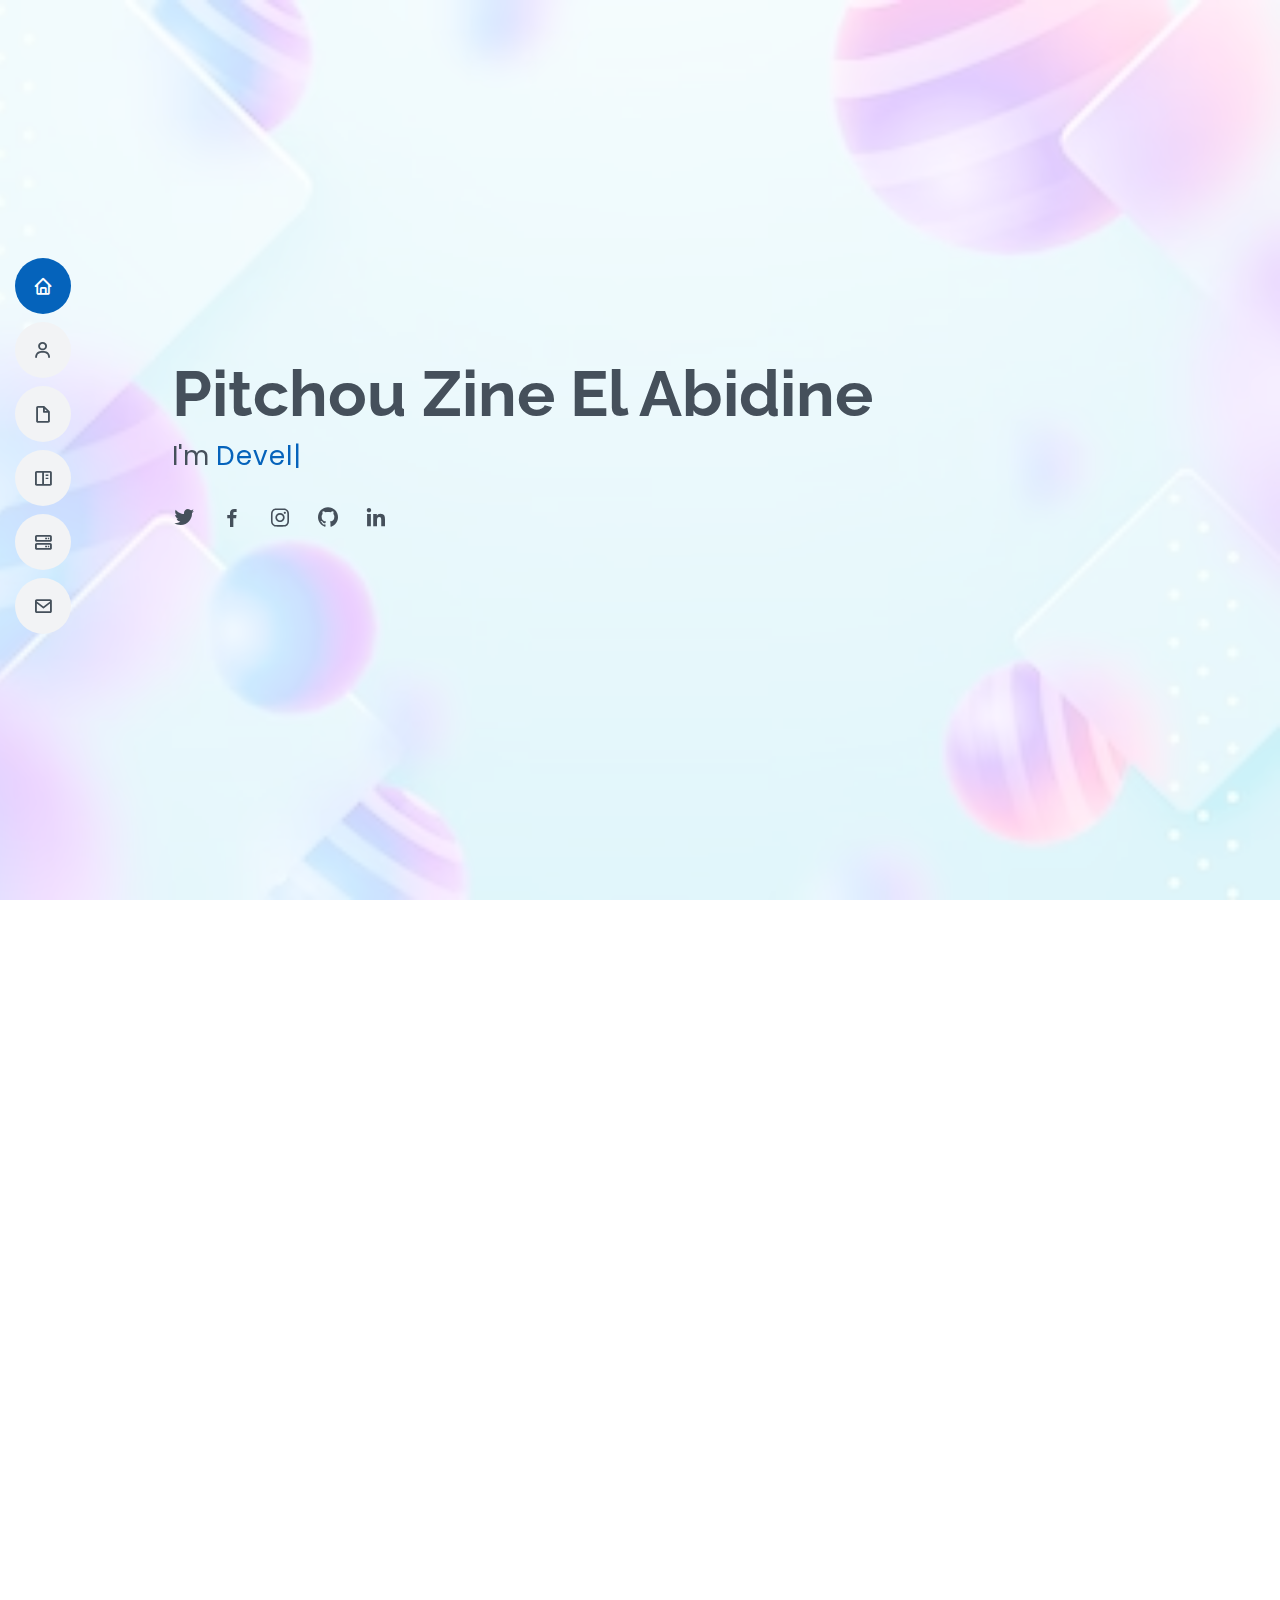
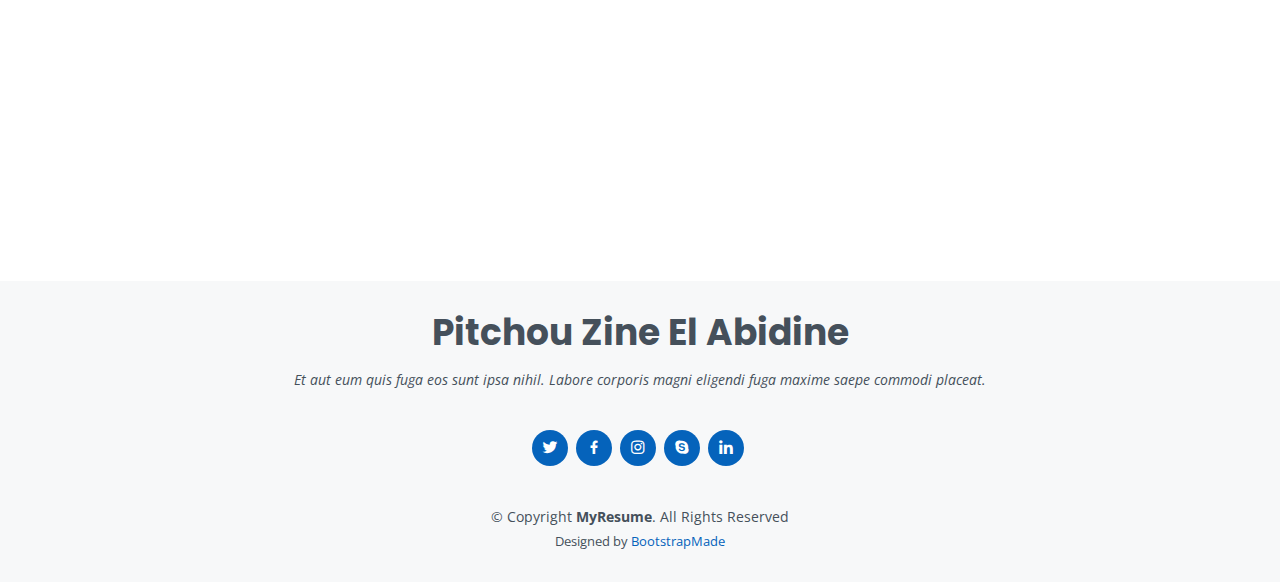
<file: MyResume/index.html>
<!DOCTYPE html>
<html lang="en">

<head>
  <meta charset="utf-8">
  <meta content="width=device-width, initial-scale=1.0" name="viewport">

  <title>Pitchou : Full-stuck Developer</title>
  <meta content="" name="description">
  <meta content="" name="keywords">

  <!-- Favicons -->
  <link href="assets/img/Full_stack_icon.png" rel="icon">
  <link href="assets/img/Full_stack_icon.png" rel="Full_stack_icon">

  <!-- Google Fonts -->
  <link
    href="https://fonts.googleapis.com/css?family=Open+Sans:300,300i,400,400i,600,600i,700,700i|Raleway:300,300i,400,400i,500,500i,600,600i,700,700i|Poppins:300,300i,400,400i,500,500i,600,600i,700,700i"
    rel="stylesheet">

  <!-- Vendor CSS Files -->
  <link href="assets/vendor/aos/aos.css" rel="stylesheet">
  <link href="assets/vendor/bootstrap/css/bootstrap.min.css" rel="stylesheet">
  <link href="assets/vendor/bootstrap-icons/bootstrap-icons.css" rel="stylesheet">
  <link href="assets/vendor/boxicons/css/boxicons.min.css" rel="stylesheet">
  <link href="assets/vendor/glightbox/css/glightbox.min.css" rel="stylesheet">
  <link href="assets/vendor/swiper/swiper-bundle.min.css" rel="stylesheet">

  <!-- Template Main CSS File -->
  <link href="assets/css/style.css" rel="stylesheet">

  <!-- =======================================================
  * Template Name: MyResume - v4.10.0
  * Template URL: https://bootstrapmade.com/free-html-bootstrap-template-my-resume/
  * Author: BootstrapMade.com
  * License: https://bootstrapmade.com/license/
  ======================================================== -->
</head>

<body>

  <!-- ======= Mobile nav toggle button ======= -->
  <!-- <button type="button" class="mobile-nav-toggle d-xl-none"><i class="bi bi-list mobile-nav-toggle"></i></button> -->
  <i class="bi bi-list mobile-nav-toggle d-lg-none"></i>
  <!-- ======= Header ======= -->
  <header id="header" class="d-flex flex-column justify-content-center">

    <nav id="navbar" class="navbar nav-menu">
      <ul>
        <li><a href="#hero" class="nav-link scrollto active"><i class="bx bx-home"></i> <span>Home</span></a></li>
        <li><a href="#about" class="nav-link scrollto"><i class="bx bx-user"></i> <span>About</span></a></li>
        <li><a href="#resume" class="nav-link scrollto"><i class="bx bx-file-blank"></i> <span>Resume</span></a></li>
        <li><a href="#portfolio" class="nav-link scrollto"><i class="bx bx-book-content"></i> <span>Portfolio</span></a>
        </li>
        <li><a href="#services" class="nav-link scrollto"><i class="bx bx-server"></i> <span>Services</span></a></li>
        <li><a href="#contact" class="nav-link scrollto"><i class="bx bx-envelope"></i> <span>Contact</span></a></li>
      </ul>
    </nav><!-- .nav-menu -->

  </header><!-- End Header -->

  <!-- ======= Hero Section ======= -->
  <section id="hero" class="d-flex flex-column justify-content-center">
    <div class="container" data-aos="zoom-in" data-aos-delay="100">
      <h1>Pitchou Zine El Abidine</h1>
      <p>I'm <span class="typed" data-typed-items="Developer, Freelancer"></span></p>
      <div class="social-links">
        <a href="#" class="twitter"><i class="bx bxl-twitter"></i></a>
        <a href="#" class="facebook"><i class="bx bxl-facebook"></i></a>
        <a href="#" class="instagram"><i class="bx bxl-instagram"></i></a>
        <a href="#" class="github"><i class="bx bxl-github"></i></a>
        <a href="#" class="linkedin"><i class="bx bxl-linkedin"></i></a>
      </div>
    </div>
  </section><!-- End Hero -->

  <main id="main">

    <!-- ======= About Section ======= -->
    <section id="about" class="about">
      <div class="container" data-aos="fade-up">

        <div class="section-title">
          <h2>About</h2>
          <p>Magnam dolores commodi suscipit. Necessitatibus eius consequatur ex aliquid fuga eum quidem. Sit sint
            consectetur velit. Quisquam quos quisquam cupiditate. Et nemo qui impedit suscipit alias ea. Quia fugiat sit
            in iste officiis commodi quidem hic quas.</p>
        </div>

        <div class="row">
          <div class="col-lg-4">
            <img src="assets/img/profile-img.jpg" class="img-fluid" alt="">
          </div>
          <div class="col-lg-8 pt-4 pt-lg-0 content">
            <h3> Web Developer.</h3>
            <p class="fst-italic">
              Lorem ipsum dolor sit amet, consectetur adipiscing elit, sed do eiusmod tempor incididunt ut labore et
              dolore
              magna aliqua.
            </p>
            <div class="row">
              <div class="col-lg-6">
                <ul>
                  <li><i class="bi bi-chevron-right"></i> <strong>Birthday:</strong> <span>18 Aug 1995</span></li>
                  <li><i class="bi bi-chevron-right"></i> <strong>Website:</strong> <span>www.example.com</span></li>
                  <li><i class="bi bi-chevron-right"></i> <strong>Phone:</strong> <span>+212 6333 8784</span></li>
                  <li><i class="bi bi-chevron-right"></i> <strong>City:</strong> <span>MOUHAMMEDIA, MOROCCO</span></li>
                </ul>
              </div>
              <div class="col-lg-6">
                <ul>
                  <li><i class="bi bi-chevron-right"></i> <strong>Age:</strong> <span>27</span></li>
                  <li><i class="bi bi-chevron-right"></i> <strong>Degree:</strong> <span>License</span></li>
                  <li><i class="bi bi-chevron-right"></i> <strong>Email:</strong> <span>pitchoutech@gmail.com</span>
                  </li>
                  <li><i class="bi bi-chevron-right"></i> <strong>Freelance:</strong> <span>Available</span></li>
                </ul>
              </div>
            </div>

          </div>
        </div>

      </div>
    </section><!-- End About Section -->

    <!-- ======= Skills Section ======= -->
    <section id="skills" class="skills section-bg">
      <div class="container" data-aos="fade-up">

        <div class="section-title">
          <h2>Skills</h2>
          <p>Magnam dolores commodi suscipit. Necessitatibus eius consequatur ex aliquid fuga eum quidem. Sit sint
            consectetur velit. Quisquam quos quisquam cupiditate. Et nemo qui impedit suscipit alias ea. Quia fugiat sit
            in iste officiis commodi quidem hic quas.</p>
        </div>

        <div class="row skills-content">

          <div class="col-lg-6">

            <div class="progress">
              <span class="skill">HTML <i class="val">100%</i></span>
              <div class="progress-bar-wrap">
                <div class="progress-bar" role="progressbar" aria-valuenow="100" aria-valuemin="0" aria-valuemax="100">
                </div>
              </div>
            </div>

            <div class="progress">
              <span class="skill">CSS <i class="val">60%</i></span>
              <div class="progress-bar-wrap">
                <div class="progress-bar" role="progressbar" aria-valuenow="60" aria-valuemin="0" aria-valuemax="100">
                </div>
              </div>
            </div>

            <div class="progress">
              <span class="skill">JavaScript <i class="val">30%</i></span>
              <div class="progress-bar-wrap">
                <div class="progress-bar" role="progressbar" aria-valuenow="30" aria-valuemin="0" aria-valuemax="100">
                </div>
              </div>
            </div>

            <div class="progress">
              <span class="skill">Illustrator <i class="val">48%</i></span>
              <div class="progress-bar-wrap">
                <div class="progress-bar" role="progressbar" aria-valuenow="48" aria-valuemin="0" aria-valuemax="100">
                </div>
              </div>
            </div>
          </div>

          <div class="col-lg-6">

            <div class="progress">
              <span class="skill">PHP <i class="val">40%</i></span>
              <div class="progress-bar-wrap">
                <div class="progress-bar" role="progressbar" aria-valuenow="40" aria-valuemin="0" aria-valuemax="100">
                </div>
              </div>
            </div>

            <div class="progress">
              <span class="skill">WordPress/CMS <i class="val">50%</i></span>
              <div class="progress-bar-wrap">
                <div class="progress-bar" role="progressbar" aria-valuenow="50" aria-valuemin="0" aria-valuemax="100">
                </div>
              </div>
            </div>

            <div class="progress">
              <span class="skill">Photoshop <i class="val">45%</i></span>
              <div class="progress-bar-wrap">
                <div class="progress-bar" role="progressbar" aria-valuenow="45" aria-valuemin="0" aria-valuemax="100">
                </div>
              </div>
            </div>


          </div>

        </div>

      </div>
    </section><!-- End Skills Section -->

    <!-- ======= Resume Section ======= -->
    <section id="resume" class="resume">
      <div class="container" data-aos="fade-up">

        <div class="section-title">
          <h2>Resume</h2>
          <p>Magnam dolores commodi suscipit. Necessitatibus eius consequatur ex aliquid fuga eum quidem. Sit sint
            consectetur velit. Quisquam quos quisquam cupiditate. Et nemo qui impedit suscipit alias ea. Quia fugiat sit
            in iste officiis commodi quidem hic quas.</p>
        </div>

        <div class="row">
          <div class="col-lg-6">
            <h3 class="resume-title">Sumary</h3>
            <div class="resume-item pb-0">
              <h4>Pitchou Zine El Abidine</h4>
              <p><em>Full stack developer, I participate in the different aspects of the development of your project,
                  from its analysis, design to its final deployment.</em></p>
              <ul>
                <li>Jnane Zitoun,Mouhammedia,MR</li>
                <li>(212) 6333-8784</li>
                <li>pitchoutech@gmail.com</li>
              </ul>
            </div>

            <h3 class="resume-title">Education</h3>
            <div class="resume-item">
              <h4>Technicien spécialisé financier comptable</h4>
              <h5>2017 - 2019</h5>
              <p><em>IFT,MOUHAMMEDIA</em></p>
              <p>Mention assez bien Initiation aux fondation du dommaine decomptabilite, les diplômes délivrés par
                l’Institut sont reconnus par l’Etat et offrent à leurs titulaires les mêmes droits conférés aux lauréats
                issus d’établissements professionnels publics.
              </p>
            </div>
            <div class="resume-item">
              <h4>Bachelor of Arts and Humanities</h4>
              <h5>2015 - 2016</h5>
              <p><em>Abdelkarim El Khatabi, Nador,MR</em></p>
              <p>Lycée Abdelkarim Al Khattabi de Nador, comportent une branche économique dont l’unique filière
                disponible est ECT, et préparent chaque année les bacheliers aux grandes écoles marocaines et
                françaises.</p>
            </div>
          </div>
          <div class="col-lg-6">
            <h3 class="resume-title">Professional Experience</h3>
            <div class="resume-item">
              <h4> Formation Développeur Full-Stack </h4>
              <h5>2023</h5>
              <p><em>GomyCode, casablanca, MR </em></p>
              <ul>
                <li>
                  A full stack developer, also called generalist developer, versatile developer or more familiarly
                  "all-purpose developer", is a web developer capable of programming a site or a web application both
                  front-end and back -end
                </li>

              </ul>
            </div>
            <div class="resume-item">
              <h4>LICENSE in COMPUTER DEVELOPMENT</h4>
              <h5>2021 - 2022</h5>
              <p><em>IGIC, MOUHAMMEDIA, MR</em></p>
              <ul>
                <li>
                  In-depth studies on IT development techniques and database administration at Institut De Gestion
                  Informatique Et Commerciale
                </li>

              </ul>
            </div>
          </div>
        </div>

      </div>
    </section><!-- End Resume Section -->

    <!-- ======= Portfolio Section ======= -->
    <section id="portfolio" class="portfolio section-bg">
      <div class="container" data-aos="fade-up">

        <div class="section-title">
          <h2>Portfolio</h2>
          <p>Magnam dolores commodi suscipit. Necessitatibus eius consequatur ex aliquid fuga eum quidem. Sit sint
            consectetur velit. Quisquam quos quisquam cupiditate. Et nemo qui impedit suscipit alias ea. Quia fugiat sit
            in iste officiis commodi quidem hic quas.</p>
        </div>

        <div class="row">
          <div class="col-lg-12 d-flex justify-content-center" data-aos="fade-up" data-aos-delay="100">
            <ul id="portfolio-flters">
              <li data-filter="*" class="filter-active">All</li>
              <li data-filter=".filter-app">App</li>
              <li data-filter=".filter-card">Card</li>
              <li data-filter=".filter-web">Web</li>
            </ul>
          </div>
        </div>

        <div class="row portfolio-container" data-aos="fade-up" data-aos-delay="200">

          <div class="col-lg-4 col-md-6 portfolio-item filter-app">
            <div class="portfolio-wrap">
              <img src="assets/img/portfolio/portfolio-1.jpg" class="img-fluid" alt="">
              <div class="portfolio-info">
                <h4>App 1</h4>
                <p>App</p>
                <div class="portfolio-links">
                  <a href="assets/img/portfolio/portfolio-1.jpg" data-gallery="portfolioGallery"
                    class="portfolio-lightbox" title="App 1"><i class="bx bx-plus"></i></a>
                  <a href="portfolio-details.html" class="portfolio-details-lightbox" data-glightbox="type: external"
                    title="Portfolio Details"><i class="bx bx-link"></i></a>
                </div>
              </div>
            </div>
          </div>

          <div class="col-lg-4 col-md-6 portfolio-item filter-web">
            <div class="portfolio-wrap">
              <img src="assets/img/portfolio/portfolio-2.jpg" class="img-fluid" alt="">
              <div class="portfolio-info">
                <h4>Web 3</h4>
                <p>Web</p>
                <div class="portfolio-links">
                  <a href="assets/img/portfolio/portfolio-2.jpg" data-gallery="portfolioGallery"
                    class="portfolio-lightbox" title="Web 3"><i class="bx bx-plus"></i></a>
                  <a href="portfolio-details.html" class="portfolio-details-lightbox" data-glightbox="type: external"
                    title="Portfolio Details"><i class="bx bx-link"></i></a>
                </div>
              </div>
            </div>
          </div>

          <div class="col-lg-4 col-md-6 portfolio-item filter-app">
            <div class="portfolio-wrap">
              <img src="assets/img/portfolio/portfolio-3.jpg" class="img-fluid" alt="">
              <div class="portfolio-info">
                <h4>App 2</h4>
                <p>App</p>
                <div class="portfolio-links">
                  <a href="assets/img/portfolio/portfolio-3.jpg" data-gallery="portfolioGallery"
                    class="portfolio-lightbox" title="App 2"><i class="bx bx-plus"></i></a>
                  <a href="portfolio-details.html" class="portfolio-details-lightbox" data-glightbox="type: external"
                    title="Portfolio Details"><i class="bx bx-link"></i></a>
                </div>
              </div>
            </div>
          </div>

          <div class="col-lg-4 col-md-6 portfolio-item filter-card">
            <div class="portfolio-wrap">
              <img src="assets/img/portfolio/portfolio-4.jpg" class="img-fluid" alt="">
              <div class="portfolio-info">
                <h4>Card 2</h4>
                <p>Card</p>
                <div class="portfolio-links">
                  <a href="assets/img/portfolio/portfolio-4.jpg" data-gallery="portfolioGallery"
                    class="portfolio-lightbox" title="Card 2"><i class="bx bx-plus"></i></a>
                  <a href="portfolio-details.html" class="portfolio-details-lightbox" data-glightbox="type: external"
                    title="Portfolio Details"><i class="bx bx-link"></i></a>
                </div>
              </div>
            </div>
          </div>

          <div class="col-lg-4 col-md-6 portfolio-item filter-web">
            <div class="portfolio-wrap">
              <img src="assets/img/portfolio/portfolio-5.jpg" class="img-fluid" alt="">
              <div class="portfolio-info">
                <h4>Web 2</h4>
                <p>Web</p>
                <div class="portfolio-links">
                  <a href="assets/img/portfolio/portfolio-5.jpg" data-gallery="portfolioGallery"
                    class="portfolio-lightbox" title="Web 2"><i class="bx bx-plus"></i></a>
                  <a href="portfolio-details.html" class="portfolio-details-lightbox" data-glightbox="type: external"
                    title="Portfolio Details"><i class="bx bx-link"></i></a>
                </div>
              </div>
            </div>
          </div>

          <div class="col-lg-4 col-md-6 portfolio-item filter-app">
            <div class="portfolio-wrap">
              <img src="assets/img/portfolio/portfolio-6.jpg" class="img-fluid" alt="">
              <div class="portfolio-info">
                <h4>App 3</h4>
                <p>App</p>
                <div class="portfolio-links">
                  <a href="assets/img/portfolio/portfolio-6.jpg" data-gallery="portfolioGallery"
                    class="portfolio-lightbox" title="App 3"><i class="bx bx-plus"></i></a>
                  <a href="portfolio-details.html" class="portfolio-details-lightbox" data-glightbox="type: external"
                    title="Portfolio Details"><i class="bx bx-link"></i></a>
                </div>
              </div>
            </div>
          </div>

          <div class="col-lg-4 col-md-6 portfolio-item filter-card">
            <div class="portfolio-wrap">
              <img src="assets/img/portfolio/portfolio-7.jpg" class="img-fluid" alt="">
              <div class="portfolio-info">
                <h4>Card 1</h4>
                <p>Card</p>
                <div class="portfolio-links">
                  <a href="assets/img/portfolio/portfolio-7.jpg" data-gallery="portfolioGallery"
                    class="portfolio-lightbox" title="Card 1"><i class="bx bx-plus"></i></a>
                  <a href="portfolio-details.html" class="portfolio-details-lightbox" data-glightbox="type: external"
                    title="Portfolio Details"><i class="bx bx-link"></i></a>
                </div>
              </div>
            </div>
          </div>

          <div class="col-lg-4 col-md-6 portfolio-item filter-card">
            <div class="portfolio-wrap">
              <img src="assets/img/portfolio/portfolio-8.jpg" class="img-fluid" alt="">
              <div class="portfolio-info">
                <h4>Card 3</h4>
                <p>Card</p>
                <div class="portfolio-links">
                  <a href="assets/img/portfolio/portfolio-8.jpg" data-gallery="portfolioGallery"
                    class="portfolio-lightbox" title="Card 3"><i class="bx bx-plus"></i></a>
                  <a href="portfolio-details.html" class="portfolio-details-lightbox" data-glightbox="type: external"
                    title="Portfolio Details"><i class="bx bx-link"></i></a>
                </div>
              </div>
            </div>
          </div>

          <div class="col-lg-4 col-md-6 portfolio-item filter-web">
            <div class="portfolio-wrap">
              <img src="assets/img/portfolio/portfolio-9.jpg" class="img-fluid" alt="">
              <div class="portfolio-info">
                <h4>Web 3</h4>
                <p>Web</p>
                <div class="portfolio-links">
                  <a href="assets/img/portfolio/portfolio-9.jpg" data-gallery="portfolioGallery"
                    class="portfolio-lightbox" title="Web 3"><i class="bx bx-plus"></i></a>
                  <a href="portfolio-details.html" class="portfolio-details-lightbox" data-glightbox="type: external"
                    title="Portfolio Details"><i class="bx bx-link"></i></a>
                </div>
              </div>
            </div>
          </div>

        </div>

      </div>
    </section><!-- End Portfolio Section -->

    <!-- ======= Services Section ======= -->
    <section id="services" class="services">
      <div class="container" data-aos="fade-up">

        <div class="section-title">
          <h2>Services</h2>
          <p>Magnam dolores commodi suscipit. Necessitatibus eius consequatur ex aliquid fuga eum quidem. Sit sint
            consectetur velit. Quisquam quos quisquam cupiditate. Et nemo qui impedit suscipit alias ea. Quia fugiat sit
            in iste officiis commodi quidem hic quas.</p>
        </div>

        <div class="row">

          <div class="col-lg-4 col-md-6 d-flex align-items-stretch" data-aos="zoom-in" data-aos-delay="100">
            <div class="icon-box iconbox-blue">
              <div class="icon">
                <svg width="100" height="100" viewBox="0 0 600 600" xmlns="http://www.w3.org/2000/svg">
                  <path stroke="none" stroke-width="0" fill="#f5f5f5"
                    d="M300,521.0016835830174C376.1290562159157,517.8887921683347,466.0731472004068,529.7835943286574,510.70327084640275,468.03025145048787C554.3714126377745,407.6079735673963,508.03601936045806,328.9844924480964,491.2728898941984,256.3432110539036C474.5976632858925,184.082847569629,479.9380746630129,96.60480741107993,416.23090153303,58.64404602377083C348.86323505073057,18.502131276798302,261.93793281208167,40.57373210992963,193.5410806939664,78.93577620505333C130.42746243093433,114.334589627462,98.30271207620316,179.96522072025542,76.75703585869454,249.04625023123273C51.97151888228291,328.5150500222984,13.704378332031375,421.85034740162234,66.52175969318436,486.19268352777647C119.04800174914682,550.1803526380478,217.28368757567262,524.383925680826,300,521.0016835830174">
                  </path>
                </svg>
                <i class="bx bxl-dribbble"></i>
              </div>
              <h4><a href="">Lorem Ipsum</a></h4>
              <p>Voluptatum deleniti atque corrupti quos dolores et quas molestias excepturi</p>
            </div>
          </div>

          <div class="col-lg-4 col-md-6 d-flex align-items-stretch mt-4 mt-md-0" data-aos="zoom-in"
            data-aos-delay="200">
            <div class="icon-box iconbox-orange ">
              <div class="icon">
                <svg width="100" height="100" viewBox="0 0 600 600" xmlns="http://www.w3.org/2000/svg">
                  <path stroke="none" stroke-width="0" fill="#f5f5f5"
                    d="M300,582.0697525312426C382.5290701553225,586.8405444964366,449.9789794690241,525.3245884688669,502.5850820975895,461.55621195738473C556.606425686781,396.0723002908107,615.8543463187945,314.28637112970534,586.6730223649479,234.56875336149918C558.9533121215079,158.8439757836574,454.9685369536778,164.00468322053177,381.49747125262974,130.76875717737553C312.15926192815925,99.40240125094834,248.97055460311594,18.661163978235184,179.8680185752513,50.54337015887873C110.5421016452524,82.52863877960104,119.82277516462835,180.83849132639028,109.12597500060166,256.43424936330496C100.08760227029461,320.3096726198365,92.17705696193138,384.0621239912766,124.79988738764834,439.7174275375508C164.83382741302287,508.01625554203684,220.96474134820875,577.5009287672846,300,582.0697525312426">
                  </path>
                </svg>
                <i class="bx bx-file"></i>
              </div>
              <h4><a href="">Sed Perspiciatis</a></h4>
              <p>Duis aute irure dolor in reprehenderit in voluptate velit esse cillum dolore</p>
            </div>
          </div>

          <div class="col-lg-4 col-md-6 d-flex align-items-stretch mt-4 mt-lg-0" data-aos="zoom-in"
            data-aos-delay="300">
            <div class="icon-box iconbox-pink">
              <div class="icon">
                <svg width="100" height="100" viewBox="0 0 600 600" xmlns="http://www.w3.org/2000/svg">
                  <path stroke="none" stroke-width="0" fill="#f5f5f5"
                    d="M300,541.5067337569781C382.14930387511276,545.0595476570109,479.8736841581634,548.3450877840088,526.4010558755058,480.5488172755941C571.5218469581645,414.80211281144784,517.5187510058486,332.0715597781072,496.52539010469104,255.14436215662573C477.37192572678356,184.95920475031193,473.57363656557914,105.61284051026155,413.0603344069578,65.22779650032875C343.27470386102294,18.654635553484475,251.2091493199835,5.337323636656869,175.0934190732945,40.62881213300186C97.87086631185822,76.43348514350839,51.98124368387456,156.15599469081315,36.44837278890362,239.84606092416172C21.716077023791087,319.22268207091537,43.775223500013084,401.1760424656574,96.891909868211,461.97329694683043C147.22146801428983,519.5804099606455,223.5754009179313,538.201503339737,300,541.5067337569781">
                  </path>
                </svg>
                <i class="bx bx-tachometer"></i>
              </div>
              <h4><a href="">Magni Dolores</a></h4>
              <p>Excepteur sint occaecat cupidatat non proident, sunt in culpa qui officia</p>
            </div>
          </div>

          <div class="col-lg-4 col-md-6 d-flex align-items-stretch mt-4" data-aos="zoom-in" data-aos-delay="100">
            <div class="icon-box iconbox-yellow">
              <div class="icon">
                <svg width="100" height="100" viewBox="0 0 600 600" xmlns="http://www.w3.org/2000/svg">
                  <path stroke="none" stroke-width="0" fill="#f5f5f5"
                    d="M300,503.46388370962813C374.79870501325706,506.71871716319447,464.8034551963731,527.1746412648533,510.4981551193396,467.86667711651364C555.9287308511215,408.9015244558933,512.6030010748507,327.5744911775523,490.211057578863,256.5855673507754C471.097692560561,195.9906835881958,447.69079081568157,138.11976852964426,395.19560036434837,102.3242989838813C329.3053358748298,57.3949838291264,248.02791733380457,8.279543830951368,175.87071277845988,42.242879143198664C103.41431057327972,76.34704239035025,93.79494320519305,170.9812938413882,81.28167332365135,250.07896920659033C70.17666984294237,320.27484674793965,64.84698225790005,396.69656628748305,111.28512138212992,450.4950937839243C156.20124167950087,502.5303643271138,231.32542653798444,500.4755392045468,300,503.46388370962813">
                  </path>
                </svg>
                <i class="bx bx-layer"></i>
              </div>
              <h4><a href="">Nemo Enim</a></h4>
              <p>At vero eos et accusamus et iusto odio dignissimos ducimus qui blanditiis</p>
            </div>
          </div>

          <div class="col-lg-4 col-md-6 d-flex align-items-stretch mt-4" data-aos="zoom-in" data-aos-delay="200">
            <div class="icon-box iconbox-red">
              <div class="icon">
                <svg width="100" height="100" viewBox="0 0 600 600" xmlns="http://www.w3.org/2000/svg">
                  <path stroke="none" stroke-width="0" fill="#f5f5f5"
                    d="M300,532.3542879108572C369.38199826031484,532.3153073249985,429.10787420159085,491.63046689027357,474.5244479745417,439.17860296908856C522.8885846962883,383.3225815378663,569.1668002868075,314.3205725914397,550.7432151929288,242.7694973846089C532.6665558377875,172.5657663291529,456.2379748765914,142.6223662098291,390.3689995646985,112.34683881706744C326.66090330228417,83.06452184765237,258.84405631176094,53.51806209861945,193.32584062364296,78.48882559362697C121.61183558270385,105.82097193414197,62.805066853699245,167.19869350419734,48.57481801355237,242.6138429142374C34.843463184063346,315.3850353017275,76.69343916112496,383.4422959591041,125.22947124332185,439.3748458443577C170.7312796277747,491.8107796887764,230.57421082200815,532.3932930995766,300,532.3542879108572">
                  </path>
                </svg>
                <i class="bx bx-slideshow"></i>
              </div>
              <h4><a href="">Dele Cardo</a></h4>
              <p>Quis consequatur saepe eligendi voluptatem consequatur dolor consequuntur</p>
            </div>
          </div>

          <div class="col-lg-4 col-md-6 d-flex align-items-stretch mt-4" data-aos="zoom-in" data-aos-delay="300">
            <div class="icon-box iconbox-teal">
              <div class="icon">
                <svg width="100" height="100" viewBox="0 0 600 600" xmlns="http://www.w3.org/2000/svg">
                  <path stroke="none" stroke-width="0" fill="#f5f5f5"
                    d="M300,566.797414625762C385.7384707136149,576.1784315230908,478.7894351017131,552.8928747891023,531.9192734346935,484.94944893311C584.6109503024035,417.5663521118492,582.489472248146,322.67544863468447,553.9536738515405,242.03673114598146C529.1557734026468,171.96086150256528,465.24506316201064,127.66468636344209,395.9583748389544,100.7403814666027C334.2173773831606,76.7482773500951,269.4350130405921,84.62216499799875,207.1952322260088,107.2889140133804C132.92018162631612,134.33871894543012,41.79353780512637,160.00259165414826,22.644507872594943,236.69541883565114C3.319112789854554,314.0945973066697,72.72355303640163,379.243833228382,124.04198916343866,440.3218312028393C172.9286146004772,498.5055451809895,224.45579914871206,558.5317968840102,300,566.797414625762">
                  </path>
                </svg>
                <i class="bx bx-arch"></i>
              </div>
              <h4><a href="">Divera Don</a></h4>
              <p>Modi nostrum vel laborum. Porro fugit error sit minus sapiente sit aspernatur</p>
            </div>
          </div>

        </div>

      </div>
    </section><!-- End Services Section -->

    <!-- ======= Testimonials Section ======= -->
    <section id="testimonials" class="testimonials section-bg">
      <div class="container" data-aos="fade-up">

        <div class="section-title">
          <h2>Testimonials</h2>
        </div>

        <div class="testimonials-slider swiper" data-aos="fade-up" data-aos-delay="100">
          <div class="swiper-wrapper">

            <div class="swiper-slide">
              <div class="testimonial-item">
                <img src="assets/img/testimonials/testimonials-1.jpg" class="testimonial-img" alt="">
                <h3>Saul Goodman</h3>
                <h4>Ceo &amp; Founder</h4>
                <p>
                  <i class="bx bxs-quote-alt-left quote-icon-left"></i>
                  Proin iaculis purus consequat sem cure digni ssim donec porttitora entum suscipit rhoncus. Accusantium
                  quam, ultricies eget id, aliquam eget nibh et. Maecen aliquam, risus at semper.
                  <i class="bx bxs-quote-alt-right quote-icon-right"></i>
                </p>
              </div>
            </div><!-- End testimonial item -->

            <div class="swiper-slide">
              <div class="testimonial-item">
                <img src="assets/img/testimonials/testimonials-2.jpg" class="testimonial-img" alt="">
                <h3>Sara Wilsson</h3>
                <h4>Designer</h4>
                <p>
                  <i class="bx bxs-quote-alt-left quote-icon-left"></i>
                  Export tempor illum tamen malis malis eram quae irure esse labore quem cillum quid cillum eram malis
                  quorum velit fore eram velit sunt aliqua noster fugiat irure amet legam anim culpa.
                  <i class="bx bxs-quote-alt-right quote-icon-right"></i>
                </p>
              </div>
            </div><!-- End testimonial item -->

            <div class="swiper-slide">
              <div class="testimonial-item">
                <img src="assets/img/testimonials/testimonials-3.jpg" class="testimonial-img" alt="">
                <h3>Jena Karlis</h3>
                <h4>Store Owner</h4>
                <p>
                  <i class="bx bxs-quote-alt-left quote-icon-left"></i>
                  Enim nisi quem export duis labore cillum quae magna enim sint quorum nulla quem veniam duis minim
                  tempor labore quem eram duis noster aute amet eram fore quis sint minim.
                  <i class="bx bxs-quote-alt-right quote-icon-right"></i>
                </p>
              </div>
            </div><!-- End testimonial item -->

            <div class="swiper-slide">
              <div class="testimonial-item">
                <img src="assets/img/testimonials/testimonials-4.jpg" class="testimonial-img" alt="">
                <h3>Matt Brandon</h3>
                <h4>Freelancer</h4>
                <p>
                  <i class="bx bxs-quote-alt-left quote-icon-left"></i>
                  Fugiat enim eram quae cillum dolore dolor amet nulla culpa multos export minim fugiat minim velit
                  minim dolor enim duis veniam ipsum anim magna sunt elit fore quem dolore labore illum veniam.
                  <i class="bx bxs-quote-alt-right quote-icon-right"></i>
                </p>
              </div>
            </div><!-- End testimonial item -->

            <div class="swiper-slide">
              <div class="testimonial-item">
                <img src="assets/img/testimonials/testimonials-5.jpg" class="testimonial-img" alt="">
                <h3>John Larson</h3>
                <h4>Entrepreneur</h4>
                <p>
                  <i class="bx bxs-quote-alt-left quote-icon-left"></i>
                  Quis quorum aliqua sint quem legam fore sunt eram irure aliqua veniam tempor noster veniam enim culpa
                  labore duis sunt culpa nulla illum cillum fugiat legam esse veniam culpa fore nisi cillum quid.
                  <i class="bx bxs-quote-alt-right quote-icon-right"></i>
                </p>
              </div>
            </div><!-- End testimonial item -->

          </div>
          <div class="swiper-pagination"></div>
        </div>

      </div>
    </section><!-- End Testimonials Section -->

    <!-- ======= Contact Section ======= -->
    <section id="contact" class="contact">
      <div class="container" data-aos="fade-up">

        <div class="section-title">
          <h2>Contact</h2>
        </div>

        <div class="row mt-1">

          <div class="col-lg-4">
            <div class="info">
              <div class="address">
                <i class="bi bi-geo-alt"></i>
                <h4>Location:</h4>
                <p>Jnane Zitoun, Mouhammedia, MR</p>
              </div>

              <div class="email">
                <i class="bi bi-envelope"></i>
                <h4>Email:</h4>
                <p>pitchoutech@gmail.com</p>
              </div>

              <div class="phone">
                <i class="bi bi-phone"></i>
                <h4>Call:</h4>
                <p>+212 66333 8784</p>
              </div>

            </div>

          </div>

          <div class="col-lg-8 mt-5 mt-lg-0">

            <form action="forms/contact.php" method="post" role="form" class="php-email-form">
              <div class="row">
                <div class="col-md-6 form-group">
                  <input type="text" name="name" class="form-control" id="name" placeholder="Your Name" required>
                </div>
                <div class="col-md-6 form-group mt-3 mt-md-0">
                  <input type="email" class="form-control" name="email" id="email" placeholder="Your Email" required>
                </div>
              </div>
              <div class="form-group mt-3">
                <input type="text" class="form-control" name="subject" id="subject" placeholder="Subject" required>
              </div>
              <div class="form-group mt-3">
                <textarea class="form-control" name="message" rows="5" placeholder="Message" required></textarea>
              </div>
              <div class="my-3">
                <div class="loading">Loading</div>
                <div class="error-message"></div>
                <div class="sent-message">Your message has been sent. Thank you!</div>
              </div>
              <div class="text-center"><button type="submit">Send Message</button></div>
            </form>

          </div>

        </div>

      </div>
    </section><!-- End Contact Section -->

  </main><!-- End #main -->

  <!-- ======= Footer ======= -->
  <footer id="footer">
    <div class="container">
      <h3>Pitchou Zine El Abidine</h3>
      <p>Et aut eum quis fuga eos sunt ipsa nihil. Labore corporis magni eligendi fuga maxime saepe commodi placeat.</p>
      <div class="social-links">
        <a href="#" class="twitter"><i class="bx bxl-twitter"></i></a>
        <a href="#" class="facebook"><i class="bx bxl-facebook"></i></a>
        <a href="#" class="instagram"><i class="bx bxl-instagram"></i></a>
        <a href="#" class="google-plus"><i class="bx bxl-skype"></i></a>
        <a href="#" class="linkedin"><i class="bx bxl-linkedin"></i></a>
      </div>
      <div class="copyright">
        &copy; Copyright <strong><span>MyResume</span></strong>. All Rights Reserved
      </div>
      <div class="credits">
        <!-- All the links in the footer should remain intact. -->
        <!-- You can delete the links only if you purchased the pro version. -->
        <!-- Licensing information: [license-url] -->
        <!-- Purchase the pro version with working PHP/AJAX contact form: https://bootstrapmade.com/free-html-bootstrap-template-my-resume/ -->
        Designed by <a href="https://bootstrapmade.com/">BootstrapMade</a>
      </div>
    </div>
  </footer><!-- End Footer -->

  <div id="preloader"></div>
  <a href="#" class="back-to-top d-flex align-items-center justify-content-center"><i
      class="bi bi-arrow-up-short"></i></a>

  <!-- Vendor JS Files -->
  <script src="assets/vendor/purecounter/purecounter_vanilla.js"></script>
  <script src="assets/vendor/aos/aos.js"></script>
  <script src="assets/vendor/bootstrap/js/bootstrap.bundle.min.js"></script>
  <script src="assets/vendor/glightbox/js/glightbox.min.js"></script>
  <script src="assets/vendor/isotope-layout/isotope.pkgd.min.js"></script>
  <script src="assets/vendor/swiper/swiper-bundle.min.js"></script>
  <script src="assets/vendor/typed.js/typed.min.js"></script>
  <script src="assets/vendor/waypoints/noframework.waypoints.js"></script>
  <script src="assets/vendor/php-email-form/validate.js"></script>

  <!-- Template Main JS File -->
  <script src="assets/js/main.js"></script>

</body>

</html>
</file>
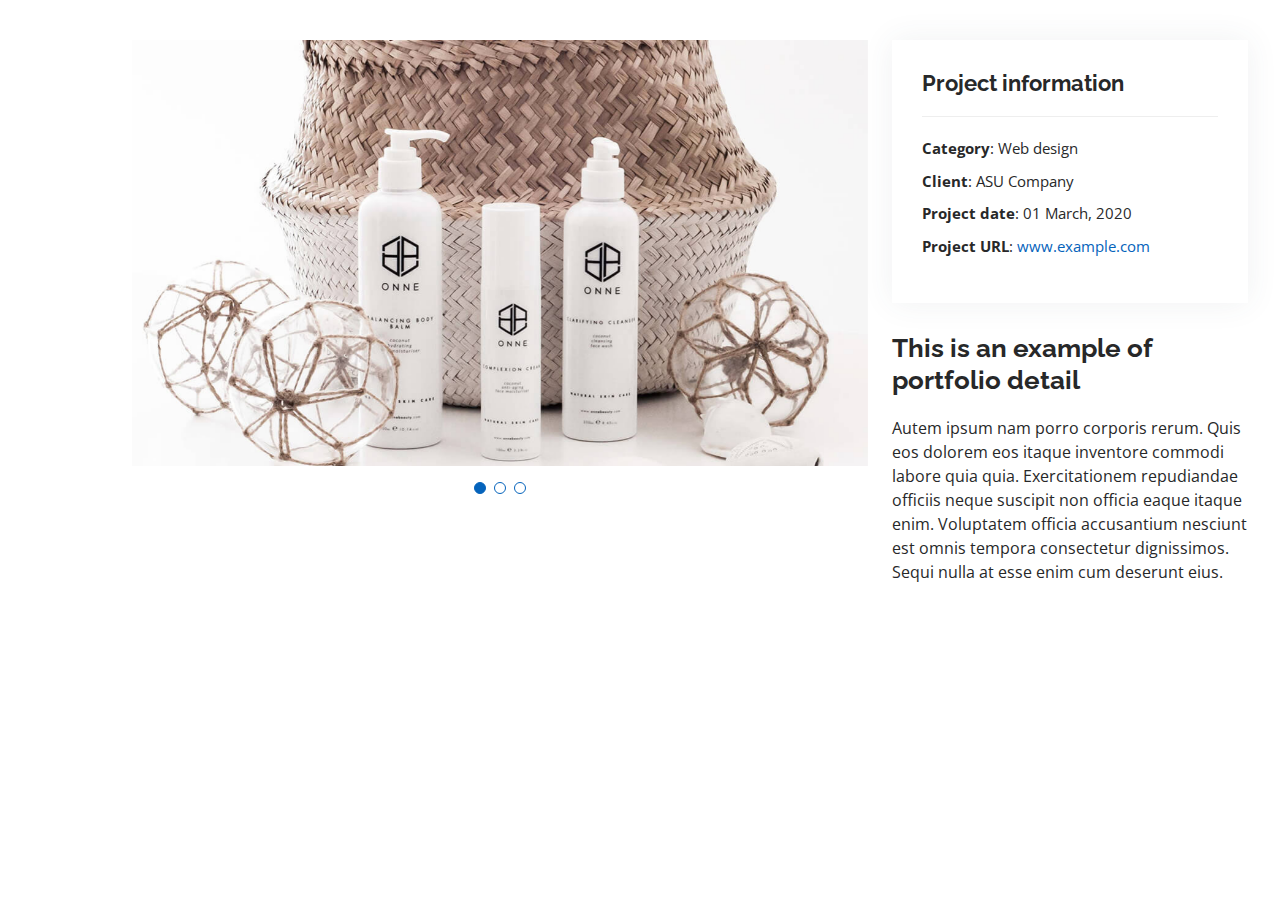
<file: MyResume/portfolio-details.html>
<!DOCTYPE html>
<html lang="en">

<head>
  <meta charset="utf-8">
  <meta content="width=device-width, initial-scale=1.0" name="viewport">

  <title>Portfolio Details - Personal Bootstrap Template</title>
  <meta content="" name="description">
  <meta content="" name="keywords">

  <!-- Favicons -->
  <link href="assets/img/Full_stack_icon.png" rel="icon">
  <link href="assets/img/Full_stack_icon.png" rel="Full_stack_icon">

  <!-- Google Fonts -->
  <link href="https://fonts.googleapis.com/css?family=Open+Sans:300,300i,400,400i,600,600i,700,700i|Raleway:300,300i,400,400i,500,500i,600,600i,700,700i|Poppins:300,300i,400,400i,500,500i,600,600i,700,700i" rel="stylesheet">

  <!-- Vendor CSS Files -->
  <link href="assets/vendor/aos/aos.css" rel="stylesheet">
  <link href="assets/vendor/bootstrap/css/bootstrap.min.css" rel="stylesheet">
  <link href="assets/vendor/bootstrap-icons/bootstrap-icons.css" rel="stylesheet">
  <link href="assets/vendor/boxicons/css/boxicons.min.css" rel="stylesheet">
  <link href="assets/vendor/glightbox/css/glightbox.min.css" rel="stylesheet">
  <link href="assets/vendor/swiper/swiper-bundle.min.css" rel="stylesheet">

  <!-- Template Main CSS File -->
  <link href="assets/css/style.css" rel="stylesheet">

  <!-- =======================================================
  * Template Name: MyResume - v4.10.0
  * Template URL: https://bootstrapmade.com/free-html-bootstrap-template-my-resume/
  * Author: BootstrapMade.com
  * License: https://bootstrapmade.com/license/
  ======================================================== -->
</head>

<body>

  <main id="main">

    <!-- ======= Portfolio Details Section ======= -->
    <section id="portfolio-details" class="portfolio-details">
      <div class="container">

        <div class="row gy-4">

          <div class="col-lg-8">
            <div class="portfolio-details-slider swiper">
              <div class="swiper-wrapper align-items-center">

                <div class="swiper-slide">
                  <img src="assets/img/portfolio/portfolio-details-1.jpg" alt="">
                </div>

                <div class="swiper-slide">
                  <img src="assets/img/portfolio/portfolio-details-2.jpg" alt="">
                </div>

                <div class="swiper-slide">
                  <img src="assets/img/portfolio/portfolio-details-3.jpg" alt="">
                </div>

              </div>
              <div class="swiper-pagination"></div>
            </div>
          </div>

          <div class="col-lg-4">
            <div class="portfolio-info">
              <h3>Project information</h3>
              <ul>
                <li><strong>Category</strong>: Web design</li>
                <li><strong>Client</strong>: ASU Company</li>
                <li><strong>Project date</strong>: 01 March, 2020</li>
                <li><strong>Project URL</strong>: <a href="#">www.example.com</a></li>
              </ul>
            </div>
            <div class="portfolio-description">
              <h2>This is an example of portfolio detail</h2>
              <p>
                Autem ipsum nam porro corporis rerum. Quis eos dolorem eos itaque inventore commodi labore quia quia. Exercitationem repudiandae officiis neque suscipit non officia eaque itaque enim. Voluptatem officia accusantium nesciunt est omnis tempora consectetur dignissimos. Sequi nulla at esse enim cum deserunt eius.
              </p>
            </div>
          </div>

        </div>

      </div>
    </section><!-- End Portfolio Details Section -->

  </main><!-- End #main -->

  <div id="preloader"></div>
  <a href="#" class="back-to-top d-flex align-items-center justify-content-center"><i class="bi bi-arrow-up-short"></i></a>

  <!-- Vendor JS Files -->
  <script src="assets/vendor/purecounter/purecounter_vanilla.js"></script>
  <script src="assets/vendor/aos/aos.js"></script>
  <script src="assets/vendor/bootstrap/js/bootstrap.bundle.min.js"></script>
  <script src="assets/vendor/glightbox/js/glightbox.min.js"></script>
  <script src="assets/vendor/isotope-layout/isotope.pkgd.min.js"></script>
  <script src="assets/vendor/swiper/swiper-bundle.min.js"></script>
  <script src="assets/vendor/typed.js/typed.min.js"></script>
  <script src="assets/vendor/waypoints/noframework.waypoints.js"></script>
  <script src="assets/vendor/php-email-form/validate.js"></script>

  <!-- Template Main JS File -->
  <script src="assets/js/main.js"></script>

</body>

</html>
</file>
<file: MyResume/assets/css/style.css>
/**
* Template Name: MyResume - v4.10.0
* Template URL: https://bootstrapmade.com/free-html-bootstrap-template-my-resume/
* Author: BootstrapMade.com
* License: https://bootstrapmade.com/license/
*/

/*--------------------------------------------------------------
# General
--------------------------------------------------------------*/
body {
  font-family: "Open Sans", sans-serif;
  color: #272829;
}

a {
  color: #0563bb;
  text-decoration: none;
}

a:hover {
  color: #067ded;
  text-decoration: none;
}

h1,
h2,
h3,
h4,
h5,
h6 {
  font-family: "Raleway", sans-serif;
}

/*--------------------------------------------------------------
# Back to top button
--------------------------------------------------------------*/
.back-to-top {
  position: fixed;
  visibility: hidden;
  opacity: 0;
  right: 15px;
  bottom: 15px;
  z-index: 996;
  background: #0563bb;
  width: 40px;
  height: 40px;
  border-radius: 50px;
  transition: all 0.4s;
}

.back-to-top i {
  font-size: 28px;
  color: #fff;
  line-height: 0;
}

.back-to-top:hover {
  background: #0678e3;
  color: #fff;
}

.back-to-top.active {
  visibility: visible;
  opacity: 1;
}

/*--------------------------------------------------------------
# Preloader
--------------------------------------------------------------*/
#preloader {
  position: fixed;
  top: 0;
  left: 0;
  right: 0;
  bottom: 0;
  z-index: 9999;
  overflow: hidden;
  background: #fff;
}

#preloader:before {
  content: "";
  position: fixed;
  top: calc(50% - 30px);
  left: calc(50% - 30px);
  border: 6px solid #0563bb;
  border-top-color: #fff;
  border-bottom-color: #fff;
  border-radius: 50%;
  width: 60px;
  height: 60px;
  -webkit-animation: animate-preloader 1s linear infinite;
  animation: animate-preloader 1s linear infinite;
}

@-webkit-keyframes animate-preloader {
  0% {
    transform: rotate(0deg);
  }

  100% {
    transform: rotate(360deg);
  }
}

@keyframes animate-preloader {
  0% {
    transform: rotate(0deg);
  }

  100% {
    transform: rotate(360deg);
  }
}

/*--------------------------------------------------------------
# Disable aos animation delay on mobile devices
--------------------------------------------------------------*/
@media screen and (max-width: 768px) {
  [data-aos-delay] {
    transition-delay: 0 !important;
  }
}

/*--------------------------------------------------------------
# Header
--------------------------------------------------------------*/
#header {
  position: fixed;
  top: 0;
  left: 0;
  bottom: 0;
  z-index: 9997;
  transition: all 0.5s;
  padding: 15px;
  overflow-y: auto;
}

@media (max-width: 991px) {
  #header {
    width: 300px;
    background: #fff;
    border-right: 1px solid #e6e9ec;
    left: -300px;
  }
}

@media (min-width: 991px) {
  #main {
    margin-left: 100px;
  }
}

/*--------------------------------------------------------------
# Navigation Menu
--------------------------------------------------------------*/
/**
* Desktop Navigation 
*/
.nav-menu {
  padding: 0;
  display: block;
}

.nav-menu * {
  margin: 0;
  padding: 0;
  list-style: none;
}

.nav-menu>ul>li {
  position: relative;
  white-space: nowrap;
}

.nav-menu a,
.nav-menu a:focus {
  display: flex;
  align-items: center;
  color: #45505b;
  padding: 10px 18px;
  margin-bottom: 8px;
  transition: 0.3s;
  font-size: 15px;
  border-radius: 50px;
  background: #f2f3f5;
  height: 56px;
  width: 100%;
  overflow: hidden;
  transition: 0.3s;
}

.nav-menu a i,
.nav-menu a:focus i {
  font-size: 20px;
}

.nav-menu a span,
.nav-menu a:focus span {
  padding: 0 5px 0 7px;
  color: #45505b;
}

@media (min-width: 992px) {

  .nav-menu a,
  .nav-menu a:focus {
    width: 56px;
  }

  .nav-menu a span,
  .nav-menu a:focus span {
    display: none;
    color: #fff;
  }
}

.nav-menu a:hover,
.nav-menu .active,
.nav-menu .active:focus,
.nav-menu li:hover>a {
  color: #fff;
  background: #0563bb;
}

.nav-menu a:hover span,
.nav-menu .active span,
.nav-menu .active:focus span,
.nav-menu li:hover>a span {
  color: #fff;
}

.nav-menu a:hover,
.nav-menu li:hover>a {
  width: 100%;
  color: #fff;
}

.nav-menu a:hover span,
.nav-menu li:hover>a span {
  display: block;
}

/**
* Mobile Navigation 
*/
.mobile-nav-toggle {
  position: fixed;
  right: 10px;
  top: 10px;
  z-index: 9998;
  border: 0;
  background: none;
  font-size: 28px;
  transition: all 0.4s;
  outline: none !important;
  line-height: 0;
  cursor: pointer;
  border-radius: 50px;
  padding: 5px;
}

.mobile-nav-toggle i {
  color: #45505b;
}

.mobile-nav-active {
  overflow: hidden;
}

.mobile-nav-active #header {
  left: 0;
}

.mobile-nav-active .mobile-nav-toggle {
  color: #fff;
  background-color: #0563bb;
}

/*--------------------------------------------------------------
# Hero Section
--------------------------------------------------------------*/
#hero {
  width: 100%;
  height: 100vh;
  background: url("../img/hero-bg.jpg") top right no-repeat;
  background-size: cover;
  position: relative;
}

@media (min-width: 992px) {
  #hero {
    padding-left: 160px;
  }
}

#hero:before {
  content: "";
  background: rgba(255, 255, 255, 0.8);
  position: absolute;
  bottom: 0;
  top: 0;
  left: 0;
  right: 0;
}

#hero h1 {
  margin: 0;
  font-size: 64px;
  font-weight: 700;
  line-height: 56px;
  color: #45505b;
}

#hero p {
  color: #45505b;
  margin: 15px 0 0 0;
  font-size: 26px;
  font-family: "Poppins", sans-serif;
}

#hero p span {
  color: #0563bb;
  letter-spacing: 1px;
}

#hero .social-links {
  margin-top: 30px;
}

#hero .social-links a {
  font-size: 24px;
  display: inline-block;
  color: #45505b;
  line-height: 1;
  margin-right: 20px;
  transition: 0.3s;
}

#hero .social-links a:hover {
  color: #0563bb;
}

@media (max-width: 992px) {
  #hero {
    text-align: center;
  }

  #hero h1 {
    font-size: 32px;
    line-height: 36px;
  }

  #hero p {
    margin-top: 10px;
    font-size: 20px;
    line-height: 24px;
  }
}

/*--------------------------------------------------------------
# Sections General
--------------------------------------------------------------*/
section {
  padding: 60px 0;
  overflow: hidden;
}

.section-title {
  text-align: center;
  padding-bottom: 30px;
}

.section-title h2 {
  font-size: 32px;
  font-weight: bold;
  text-transform: uppercase;
  margin-bottom: 20px;
  padding-bottom: 20px;
  position: relative;
  color: #45505b;
}

.section-title h2::before {
  content: "";
  position: absolute;
  display: block;
  width: 120px;
  height: 1px;
  background: #ddd;
  bottom: 1px;
  left: calc(50% - 60px);
}

.section-title h2::after {
  content: "";
  position: absolute;
  display: block;
  width: 40px;
  height: 3px;
  background: #0563bb;
  bottom: 0;
  left: calc(50% - 20px);
}

.section-title p {
  margin-bottom: 0;
}

/*--------------------------------------------------------------
# About
--------------------------------------------------------------*/
.about .content h3 {
  font-weight: 700;
  font-size: 26px;
  color: #728394;
}

.about .content ul {
  list-style: none;
  padding: 0;
}

.about .content ul li {
  margin-bottom: 20px;
  display: flex;
  align-items: center;
}

.about .content ul strong {
  margin-right: 10px;
}

.about .content ul i {
  font-size: 16px;
  margin-right: 5px;
  color: #0563bb;
  line-height: 0;
}

.about .content p:last-child {
  margin-bottom: 0;
}

/*--------------------------------------------------------------
# Facts
--------------------------------------------------------------*/
.facts .count-box {
  padding: 30px 30px 25px 30px;
  margin-top: 30px;
  width: 100%;
  position: relative;
  text-align: center;
  background: #fff;
}

.facts .count-box i {
  position: absolute;
  top: -25px;
  left: 50%;
  transform: translateX(-50%);
  font-size: 24px;
  background: #0563bb;
  color: #fff;
  border-radius: 50px;
  display: inline-flex;
  align-items: center;
  justify-content: center;
  width: 48px;
  height: 48px;
}

.facts .count-box span {
  font-size: 36px;
  display: block;
  font-weight: 600;
  color: #011426;
}

.facts .count-box p {
  padding: 0;
  margin: 0;
  font-family: "Raleway", sans-serif;
  font-size: 14px;
}

/*--------------------------------------------------------------
# Akills
--------------------------------------------------------------*/
.skills .progress {
  height: 60px;
  display: block;
  background: none;
  border-radius: 0;
}

.skills .progress .skill {
  padding: 10px 0;
  margin: 0;
  text-transform: uppercase;
  display: block;
  font-weight: 600;
  font-family: "Poppins", sans-serif;
  color: #45505b;
}

.skills .progress .skill .val {
  float: right;
  font-style: normal;
}

.skills .progress-bar-wrap {
  background: #f2f3f5;
}

.skills .progress-bar {
  width: 1px;
  height: 10px;
  transition: 0.9s;
  background-color: #0563bb;
}

/*--------------------------------------------------------------
# Resume
--------------------------------------------------------------*/
.resume .resume-title {
  font-size: 26px;
  font-weight: 700;
  margin-top: 20px;
  margin-bottom: 20px;
  color: #45505b;
}

.resume .resume-item {
  padding: 0 0 20px 20px;
  margin-top: -2px;
  border-left: 2px solid #0563bb;
  position: relative;
}

.resume .resume-item h4 {
  line-height: 18px;
  font-size: 18px;
  font-weight: 600;
  text-transform: uppercase;
  font-family: "Poppins", sans-serif;
  color: #0563bb;
  margin-bottom: 10px;
}

.resume .resume-item h5 {
  font-size: 16px;
  background: #f7f8f9;
  padding: 5px 15px;
  display: inline-block;
  font-weight: 600;
  margin-bottom: 10px;
}

.resume .resume-item ul {
  padding-left: 20px;
}

.resume .resume-item ul li {
  padding-bottom: 10px;
}

.resume .resume-item:last-child {
  padding-bottom: 0;
}

.resume .resume-item::before {
  content: "";
  position: absolute;
  width: 16px;
  height: 16px;
  border-radius: 50px;
  left: -9px;
  top: 0;
  background: #fff;
  border: 2px solid #0563bb;
}

/*--------------------------------------------------------------
# Portfolio
--------------------------------------------------------------*/
.portfolio .portfolio-item {
  margin-bottom: 30px;
}

.portfolio #portfolio-flters {
  padding: 0;
  margin: 0 auto 25px auto;
  list-style: none;
  text-align: center;
  background: #fff;
  border-radius: 50px;
  padding: 2px 15px;
}

.portfolio #portfolio-flters li {
  cursor: pointer;
  display: inline-block;
  padding: 10px 15px;
  font-size: 14px;
  font-weight: 600;
  line-height: 1;
  text-transform: uppercase;
  color: #272829;
  margin-bottom: 5px;
  transition: all 0.3s ease-in-out;
}

.portfolio #portfolio-flters li:hover,
.portfolio #portfolio-flters li.filter-active {
  color: #0563bb;
}

.portfolio #portfolio-flters li:last-child {
  margin-right: 0;
}

.portfolio .portfolio-wrap {
  transition: 0.3s;
  position: relative;
  overflow: hidden;
  z-index: 1;
  background: rgba(69, 80, 91, 0.8);
}

.portfolio .portfolio-wrap::before {
  content: "";
  background: rgba(255, 255, 255, 0.7);
  position: absolute;
  left: 30px;
  right: 30px;
  top: 30px;
  bottom: 30px;
  transition: all ease-in-out 0.3s;
  z-index: 2;
  opacity: 0;
}

.portfolio .portfolio-wrap .portfolio-info {
  opacity: 0;
  position: absolute;
  top: 0;
  left: 0;
  right: 0;
  bottom: 0;
  text-align: center;
  z-index: 3;
  transition: all ease-in-out 0.3s;
  display: flex;
  flex-direction: column;
  justify-content: center;
  align-items: center;
}

.portfolio .portfolio-wrap .portfolio-info::before {
  display: block;
  content: "";
  width: 48px;
  height: 48px;
  position: absolute;
  top: 35px;
  left: 35px;
  border-top: 3px solid #d7dce1;
  border-left: 3px solid #d7dce1;
  transition: all 0.5s ease 0s;
  z-index: 9994;
}

.portfolio .portfolio-wrap .portfolio-info::after {
  display: block;
  content: "";
  width: 48px;
  height: 48px;
  position: absolute;
  bottom: 35px;
  right: 35px;
  border-bottom: 3px solid #d7dce1;
  border-right: 3px solid #d7dce1;
  transition: all 0.5s ease 0s;
  z-index: 9994;
}

.portfolio .portfolio-wrap .portfolio-info h4 {
  font-size: 20px;
  color: #45505b;
  font-weight: 600;
}

.portfolio .portfolio-wrap .portfolio-info p {
  color: #45505b;
  font-size: 14px;
  text-transform: uppercase;
  padding: 0;
  margin: 0;
}

.portfolio .portfolio-wrap .portfolio-links {
  text-align: center;
  z-index: 4;
}

.portfolio .portfolio-wrap .portfolio-links a {
  color: #45505b;
  margin: 0 2px;
  font-size: 28px;
  display: inline-block;
  transition: 0.3s;
}

.portfolio .portfolio-wrap .portfolio-links a:hover {
  color: #148af9;
}

.portfolio .portfolio-wrap:hover::before {
  top: 0;
  left: 0;
  right: 0;
  bottom: 0;
  opacity: 1;
}

.portfolio .portfolio-wrap:hover .portfolio-info {
  opacity: 1;
}

.portfolio .portfolio-wrap:hover .portfolio-info::before {
  top: 15px;
  left: 15px;
}

.portfolio .portfolio-wrap:hover .portfolio-info::after {
  bottom: 15px;
  right: 15px;
}

/*--------------------------------------------------------------
# Portfolio Details
--------------------------------------------------------------*/
.portfolio-details {
  padding-top: 40px;
}

.portfolio-details .portfolio-details-slider img {
  width: 100%;
}

.portfolio-details .portfolio-details-slider .swiper-pagination {
  margin-top: 20px;
  position: relative;
}

.portfolio-details .portfolio-details-slider .swiper-pagination .swiper-pagination-bullet {
  width: 12px;
  height: 12px;
  background-color: #fff;
  opacity: 1;
  border: 1px solid #0563bb;
}

.portfolio-details .portfolio-details-slider .swiper-pagination .swiper-pagination-bullet-active {
  background-color: #0563bb;
}

.portfolio-details .portfolio-info {
  padding: 30px;
  box-shadow: 0px 0 30px rgba(69, 80, 91, 0.08);
}

.portfolio-details .portfolio-info h3 {
  font-size: 22px;
  font-weight: 700;
  margin-bottom: 20px;
  padding-bottom: 20px;
  border-bottom: 1px solid #eee;
}

.portfolio-details .portfolio-info ul {
  list-style: none;
  padding: 0;
  font-size: 15px;
}

.portfolio-details .portfolio-info ul li+li {
  margin-top: 10px;
}

.portfolio-details .portfolio-description {
  padding-top: 30px;
}

.portfolio-details .portfolio-description h2 {
  font-size: 26px;
  font-weight: 700;
  margin-bottom: 20px;
}

.portfolio-details .portfolio-description p {
  padding: 0;
}

/*--------------------------------------------------------------
# Services
--------------------------------------------------------------*/
.services .icon-box {
  text-align: center;
  padding: 70px 20px 80px 20px;
  transition: all ease-in-out 0.3s;
  background: #fff;
  box-shadow: 0px 5px 90px 0px rgba(110, 123, 131, 0.05);
}

.services .icon-box .icon {
  margin: 0 auto;
  width: 100px;
  height: 100px;
  display: flex;
  align-items: center;
  justify-content: center;
  transition: ease-in-out 0.3s;
  position: relative;
}

.services .icon-box .icon i {
  font-size: 36px;
  transition: 0.5s;
  position: relative;
}

.services .icon-box .icon svg {
  position: absolute;
  top: 0;
  left: 0;
}

.services .icon-box .icon svg path {
  transition: 0.5s;
  fill: #f5f5f5;
}

.services .icon-box h4 {
  font-weight: 600;
  margin: 10px 0 15px 0;
  font-size: 22px;
}

.services .icon-box h4 a {
  color: #45505b;
  transition: ease-in-out 0.3s;
}

.services .icon-box p {
  line-height: 24px;
  font-size: 14px;
  margin-bottom: 0;
}

.services .icon-box:hover {
  border-color: #fff;
  box-shadow: 0px 0 35px 0 rgba(0, 0, 0, 0.08);
}

.services .iconbox-blue i {
  color: #47aeff;
}

.services .iconbox-blue:hover .icon i {
  color: #fff;
}

.services .iconbox-blue:hover .icon path {
  fill: #47aeff;
}

.services .iconbox-orange i {
  color: #ffa76e;
}

.services .iconbox-orange:hover .icon i {
  color: #fff;
}

.services .iconbox-orange:hover .icon path {
  fill: #ffa76e;
}

.services .iconbox-pink i {
  color: #e80368;
}

.services .iconbox-pink:hover .icon i {
  color: #fff;
}

.services .iconbox-pink:hover .icon path {
  fill: #e80368;
}

.services .iconbox-yellow i {
  color: #ffbb2c;
}

.services .iconbox-yellow:hover .icon i {
  color: #fff;
}

.services .iconbox-yellow:hover .icon path {
  fill: #ffbb2c;
}

.services .iconbox-red i {
  color: #ff5828;
}

.services .iconbox-red:hover .icon i {
  color: #fff;
}

.services .iconbox-red:hover .icon path {
  fill: #ff5828;
}

.services .iconbox-teal i {
  color: #11dbcf;
}

.services .iconbox-teal:hover .icon i {
  color: #fff;
}

.services .iconbox-teal:hover .icon path {
  fill: #11dbcf;
}

/*--------------------------------------------------------------
# Testimonials
--------------------------------------------------------------*/
.testimonials .section-header {
  margin-bottom: 40px;
}

.testimonials .testimonials-carousel,
.testimonials .testimonials-slider {
  overflow: hidden;
}

.testimonials .testimonial-item {
  text-align: center;
}

.testimonials .testimonial-item .testimonial-img {
  width: 120px;
  border-radius: 50%;
  border: 4px solid #fff;
  margin: 0 auto;
}

.testimonials .testimonial-item h3 {
  font-size: 20px;
  font-weight: bold;
  margin: 10px 0 5px 0;
  color: #111;
}

.testimonials .testimonial-item h4 {
  font-size: 14px;
  color: #999;
  margin: 0 0 15px 0;
}

.testimonials .testimonial-item .quote-icon-left,
.testimonials .testimonial-item .quote-icon-right {
  color: #90c8fc;
  font-size: 26px;
}

.testimonials .testimonial-item .quote-icon-left {
  display: inline-block;
  left: -5px;
  position: relative;
}

.testimonials .testimonial-item .quote-icon-right {
  display: inline-block;
  right: -5px;
  position: relative;
  top: 10px;
}

.testimonials .testimonial-item p {
  font-style: italic;
  margin: 0 auto 15px auto;
}

.testimonials .swiper-pagination {
  margin-top: 20px;
  position: relative;
}

.testimonials .swiper-pagination .swiper-pagination-bullet {
  width: 12px;
  height: 12px;
  background-color: #fff;
  opacity: 1;
  border: 1px solid #0563bb;
}

.testimonials .swiper-pagination .swiper-pagination-bullet-active {
  background-color: #0563bb;
}

@media (min-width: 992px) {
  .testimonials .testimonial-item p {
    width: 80%;
  }
}

/*--------------------------------------------------------------
# Contact
--------------------------------------------------------------*/
.contact .info {
  width: 100%;
  background: #fff;
}

.contact .info i {
  font-size: 20px;
  color: #0563bb;
  float: left;
  width: 44px;
  height: 44px;
  background: #eef7ff;
  display: flex;
  justify-content: center;
  align-items: center;
  border-radius: 50px;
  transition: all 0.3s ease-in-out;
}

.contact .info h4 {
  padding: 0 0 0 60px;
  font-size: 22px;
  font-weight: 600;
  margin-bottom: 5px;
  color: #45505b;
}

.contact .info p {
  padding: 0 0 0 60px;
  margin-bottom: 0;
  font-size: 14px;
  color: #728394;
}

.contact .info .email,
.contact .info .phone {
  margin-top: 40px;
}

.contact .info .email:hover i,
.contact .info .address:hover i,
.contact .info .phone:hover i {
  background: #0563bb;
  color: #fff;
}

.contact .php-email-form {
  width: 100%;
  background: #fff;
}

.contact .php-email-form .form-group {
  padding-bottom: 8px;
}

.contact .php-email-form .error-message {
  display: none;
  color: #fff;
  background: #ed3c0d;
  text-align: left;
  padding: 15px;
  font-weight: 600;
}

.contact .php-email-form .error-message br+br {
  margin-top: 25px;
}

.contact .php-email-form .sent-message {
  display: none;
  color: #fff;
  background: #18d26e;
  text-align: center;
  padding: 15px;
  font-weight: 600;
}

.contact .php-email-form .loading {
  display: none;
  background: #fff;
  text-align: center;
  padding: 15px;
}

.contact .php-email-form .loading:before {
  content: "";
  display: inline-block;
  border-radius: 50%;
  width: 24px;
  height: 24px;
  margin: 0 10px -6px 0;
  border: 3px solid #18d26e;
  border-top-color: #eee;
  -webkit-animation: animate-loading 1s linear infinite;
  animation: animate-loading 1s linear infinite;
}

.contact .php-email-form input,
.contact .php-email-form textarea {
  border-radius: 4px;
  box-shadow: none;
  font-size: 14px;
}

.contact .php-email-form input {
  height: 44px;
}

.contact .php-email-form textarea {
  padding: 10px 12px;
}

.contact .php-email-form button[type=submit] {
  background: #0563bb;
  border: 0;
  padding: 10px 35px;
  color: #fff;
  transition: 0.4s;
  border-radius: 50px;
}

.contact .php-email-form button[type=submit]:hover {
  background: #0678e3;
}

@-webkit-keyframes animate-loading {
  0% {
    transform: rotate(0deg);
  }

  100% {
    transform: rotate(360deg);
  }
}

@keyframes animate-loading {
  0% {
    transform: rotate(0deg);
  }

  100% {
    transform: rotate(360deg);
  }
}

/*--------------------------------------------------------------
# Footer
--------------------------------------------------------------*/
#footer {
  background: #f7f8f9;
  color: #45505b;
  font-size: 14px;
  text-align: center;
  padding: 30px 0;
}

#footer h3 {
  font-size: 36px;
  font-weight: 700;
  position: relative;
  font-family: "Poppins", sans-serif;
  padding: 0;
  margin: 0 0 15px 0;
}

#footer p {
  font-size: 15;
  font-style: italic;
  padding: 0;
  margin: 0 0 40px 0;
}

#footer .social-links {
  margin: 0 0 40px 0;
}

#footer .social-links a {
  font-size: 18px;
  display: inline-block;
  background: #0563bb;
  color: #fff;
  line-height: 1;
  padding: 8px 0;
  margin-right: 4px;
  border-radius: 50%;
  text-align: center;
  width: 36px;
  height: 36px;
  transition: 0.3s;
}

#footer .social-links a:hover {
  background: #0678e3;
  color: #fff;
  text-decoration: none;
}

#footer .copyright {
  margin: 0 0 5px 0;
}

#footer .credits {
  font-size: 13px;
}
</file>
